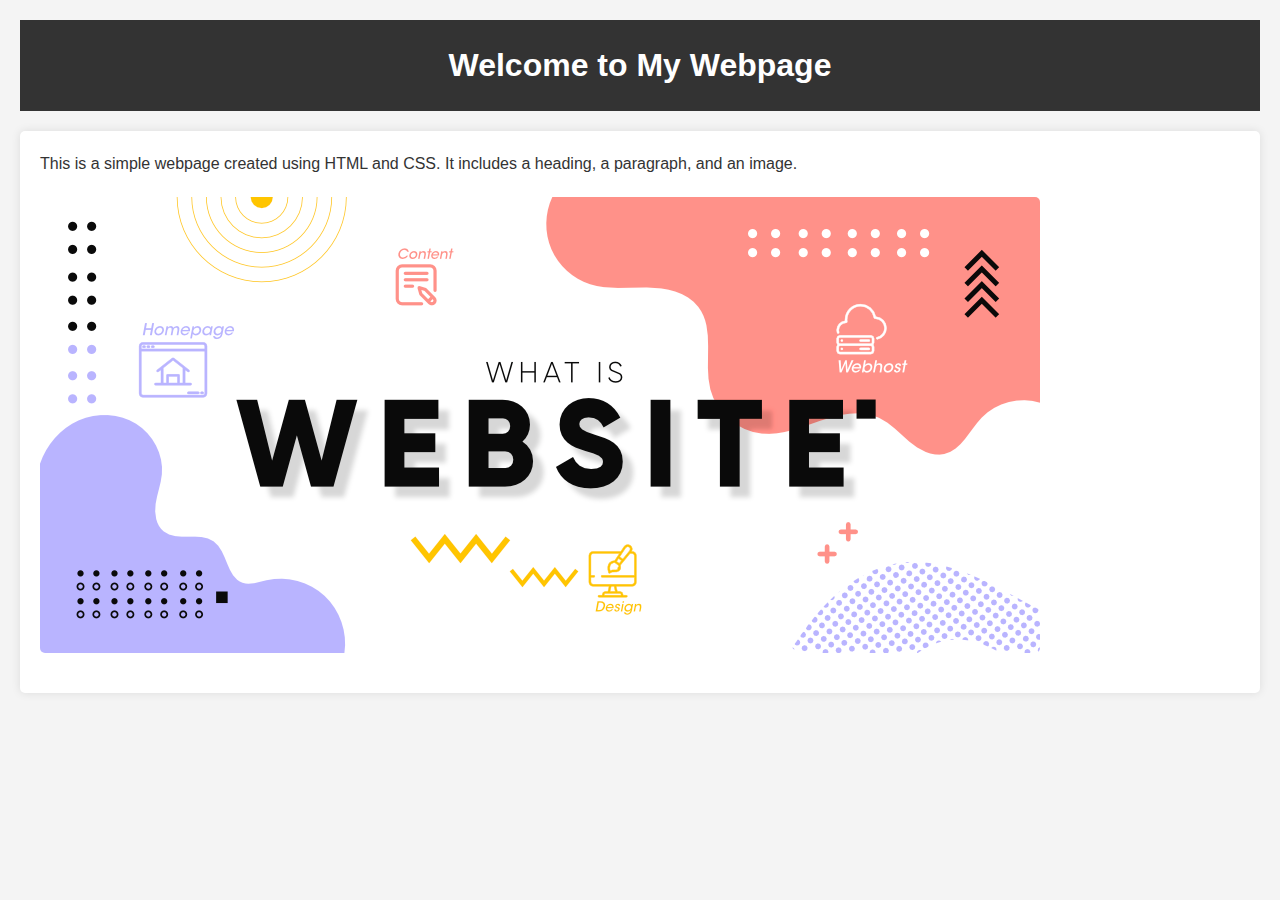
<file: level-1/task-1/index.html>
<!DOCTYPE html>
<html lang="en">
<head>
    <meta charset="UTF-8">
    <meta name="viewport" content="width=device-width, initial-scale=1.0">
    <title>Simple Webpage</title>
    <link rel="stylesheet" href="styles.css">
</head>
<body>
    <header>
        <h1>Welcome to My Webpage</h1>
    </header>
    <main>
        <p>This is a simple webpage created using HTML and CSS. It includes a heading, a paragraph, and an image.</p>
        <img src="image.png" alt="Example Image">
    </main>
</body>
</html>
</file>
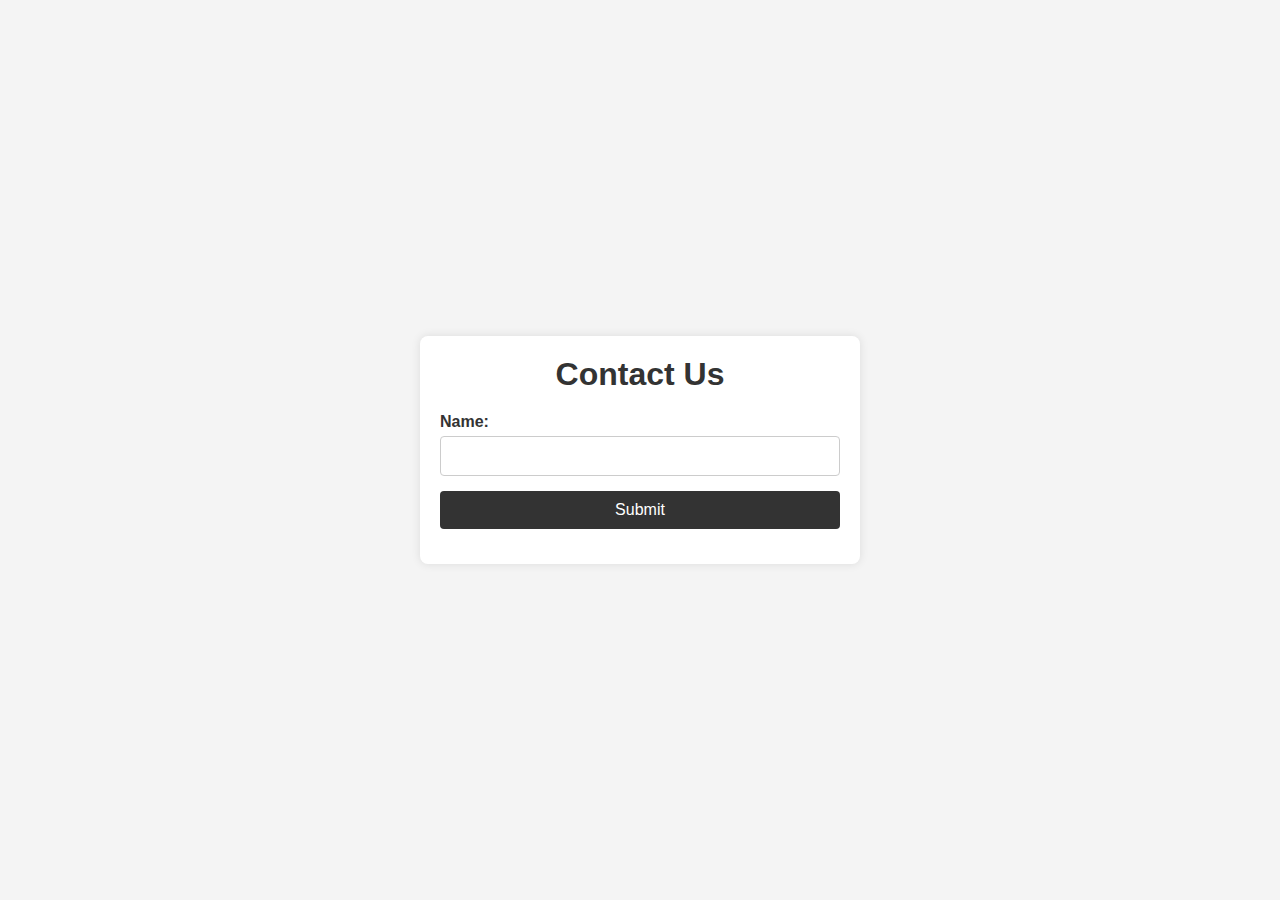
<file: level-1/task-2/index.html>
<!DOCTYPE html>
<html lang="en">
<head>
    <meta charset="UTF-8">
    <meta name="viewport" content="width=device-width, initial-scale=1.0">
    <title>Basic Form</title>
    <link rel="stylesheet" href="styles.css">
</head>
<body>
    <div class="form-container">
        <h1>Contact Us</h1>
        <form action="#" method="post">
            <div class="form-group">
                <label for="name">Name:</label>
                <input type="text" id="name" name="name" required>
            </div>
            <div class="form-group">
                <button type="submit">Submit</button>
            </div>
        </form>
    </div>
</body>
</html>
</file>
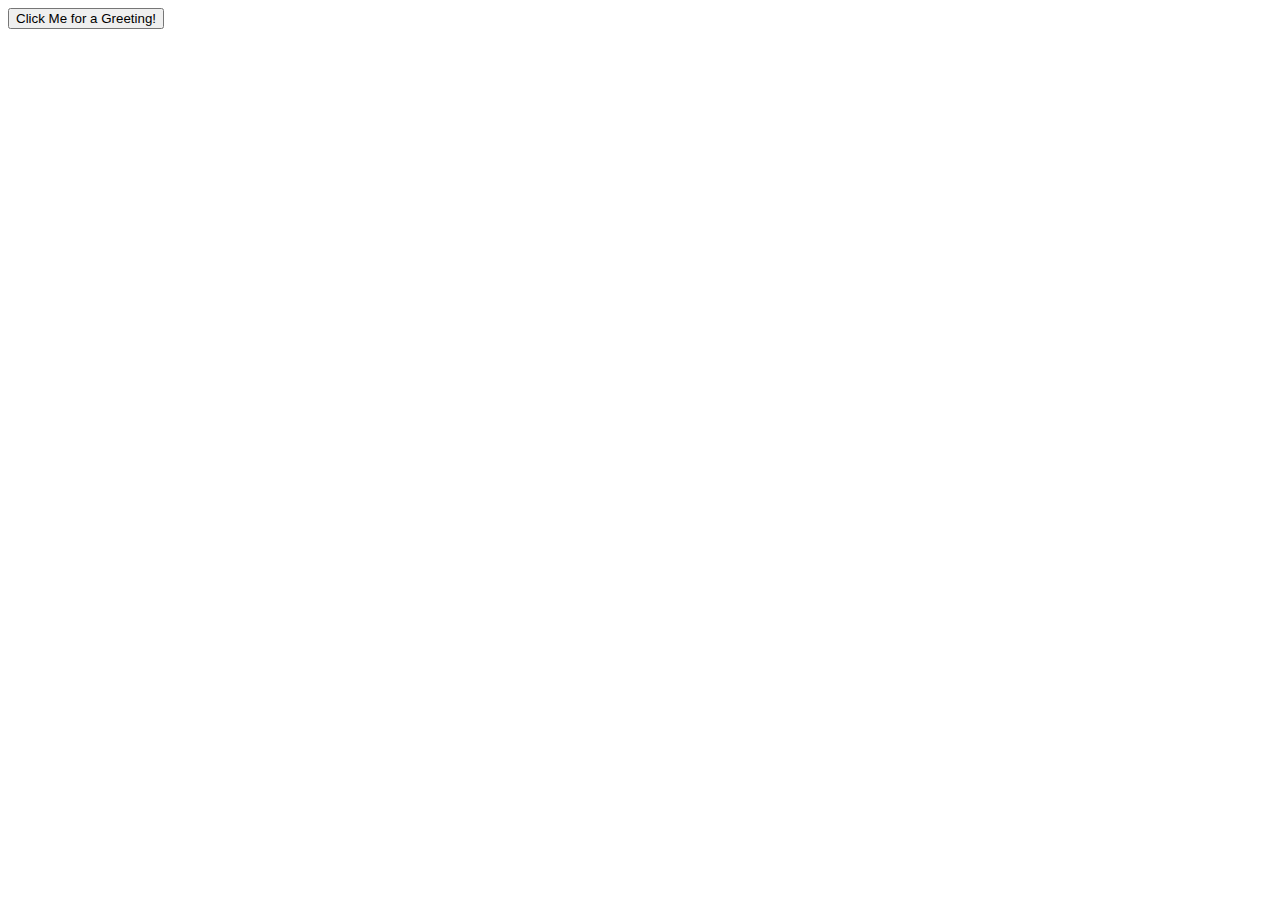
<file: level-1/task-5/index.html>
<!DOCTYPE html>
<html lang="en">
<head>
    <meta charset="UTF-8">
    <meta name="viewport" content="width=device-width, initial-scale=1.0">
    <title>Greeting Alert</title>
    <script src="app.js"></script>
</head>
<body>

    <button id="greetButton">Click Me for a Greeting!</button>

</body>
</html>
</file>
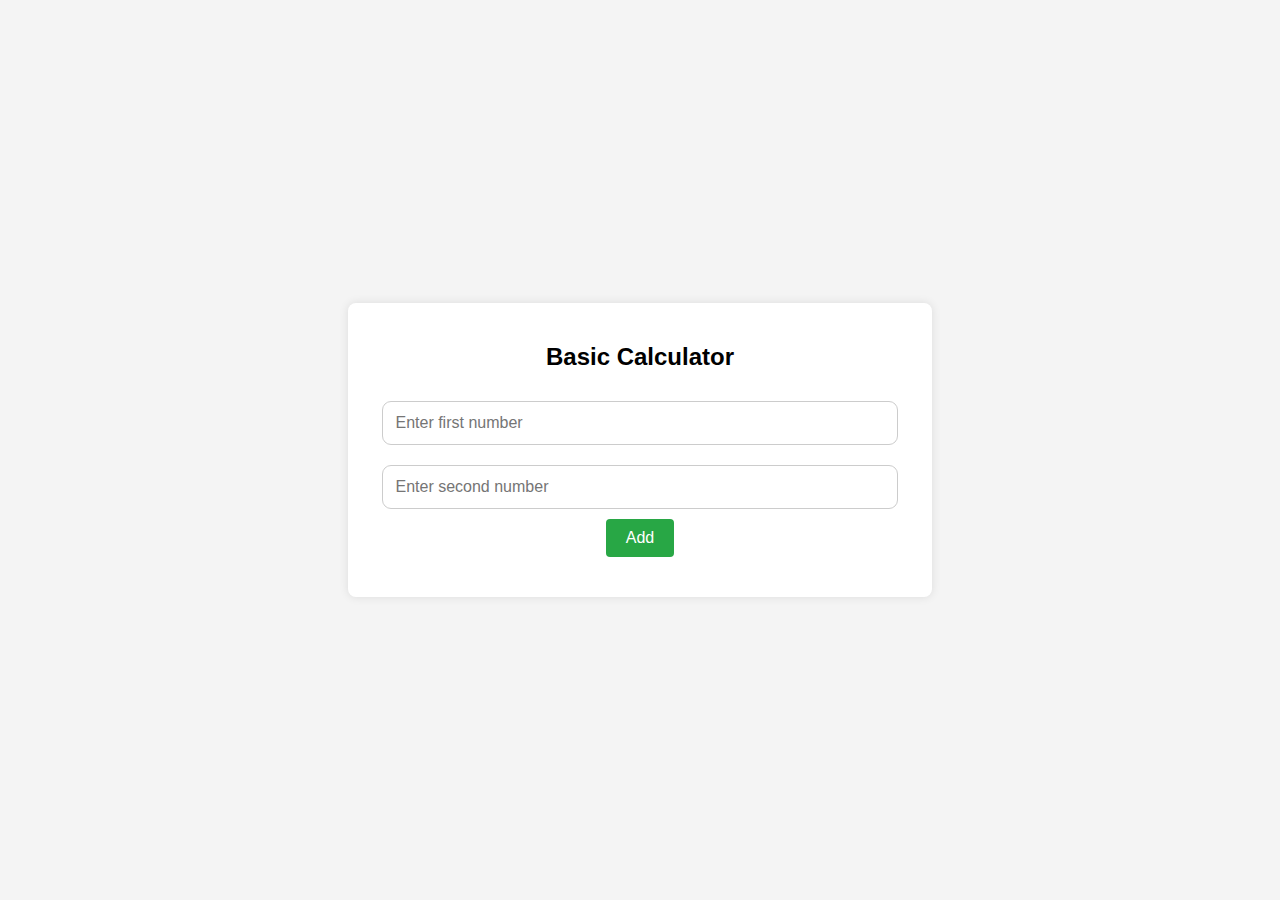
<file: level-1/task-6/index.html>
<!DOCTYPE html>
<html lang="en">
<head>
    <meta charset="UTF-8">
    <meta name="viewport" content="width=device-width, initial-scale=1.0">
    <title>Basic Calculator</title>
    <link rel="stylesheet" href="styles.css">
    <script src="app.js"></script>
</head>
<body>

    <div class="calculator">
        <h2>Basic Calculator</h2>
        <input type="number" id="num1" placeholder="Enter first number">
        <input type="number" id="num2" placeholder="Enter second number">
        <button id="calculateButton">Add</button>
        <div class="result" id="result"></div>
    </div>

    

</body>
</html>
</file>
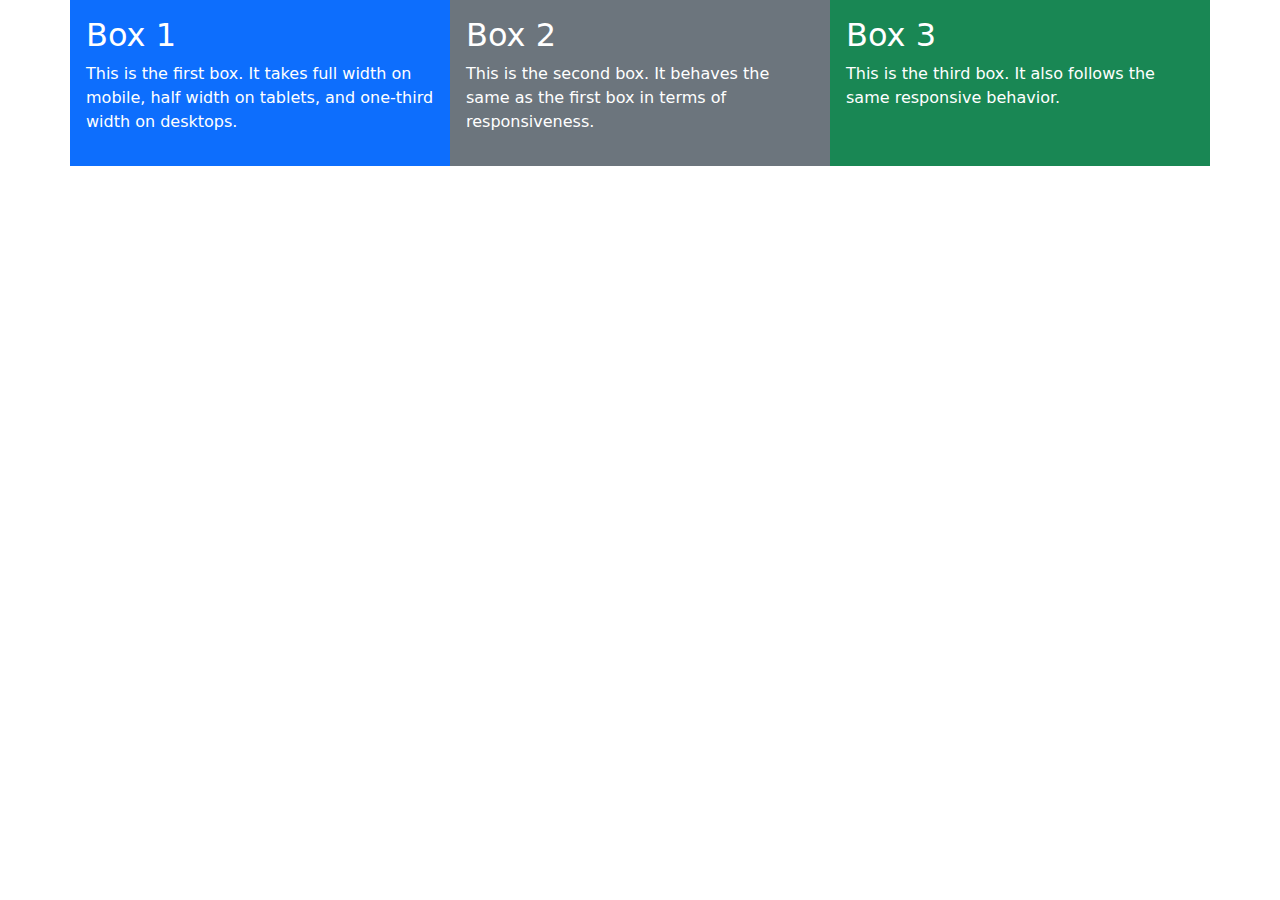
<file: level-2/task-1/index.html>
<!DOCTYPE html>
<html lang="en">
<head>
  <meta charset="UTF-8">
  <meta name="viewport" content="width=device-width, initial-scale=1.0">
  <title>Responsive Grid Layout with Bootstrap</title>
  <!-- Bootstrap CSS -->
  <link href="https://cdn.jsdelivr.net/npm/bootstrap@5.3.0/dist/css/bootstrap.min.css" rel="stylesheet">
</head>
<body>
  <div class="container">
    <div class="row">
      <div class="col-12 col-md-6 col-lg-4 p-3 bg-primary text-white">
        <h2>Box 1</h2>
        <p>This is the first box. It takes full width on mobile, half width on tablets, and one-third width on desktops.</p>
      </div>
      <div class="col-12 col-md-6 col-lg-4 p-3 bg-secondary text-white">
        <h2>Box 2</h2>
        <p>This is the second box. It behaves the same as the first box in terms of responsiveness.</p>
      </div>
      <div class="col-12 col-md-6 col-lg-4 p-3 bg-success text-white">
        <h2>Box 3</h2>
        <p>This is the third box. It also follows the same responsive behavior.</p>
      </div>
    </div>
  </div>

  <!-- Bootstrap JS (optional, for certain components) -->
  <script src="https://cdn.jsdelivr.net/npm/bootstrap@5.3.0/dist/js/bootstrap.bundle.min.js"></script>
</body>
</html>
</file>
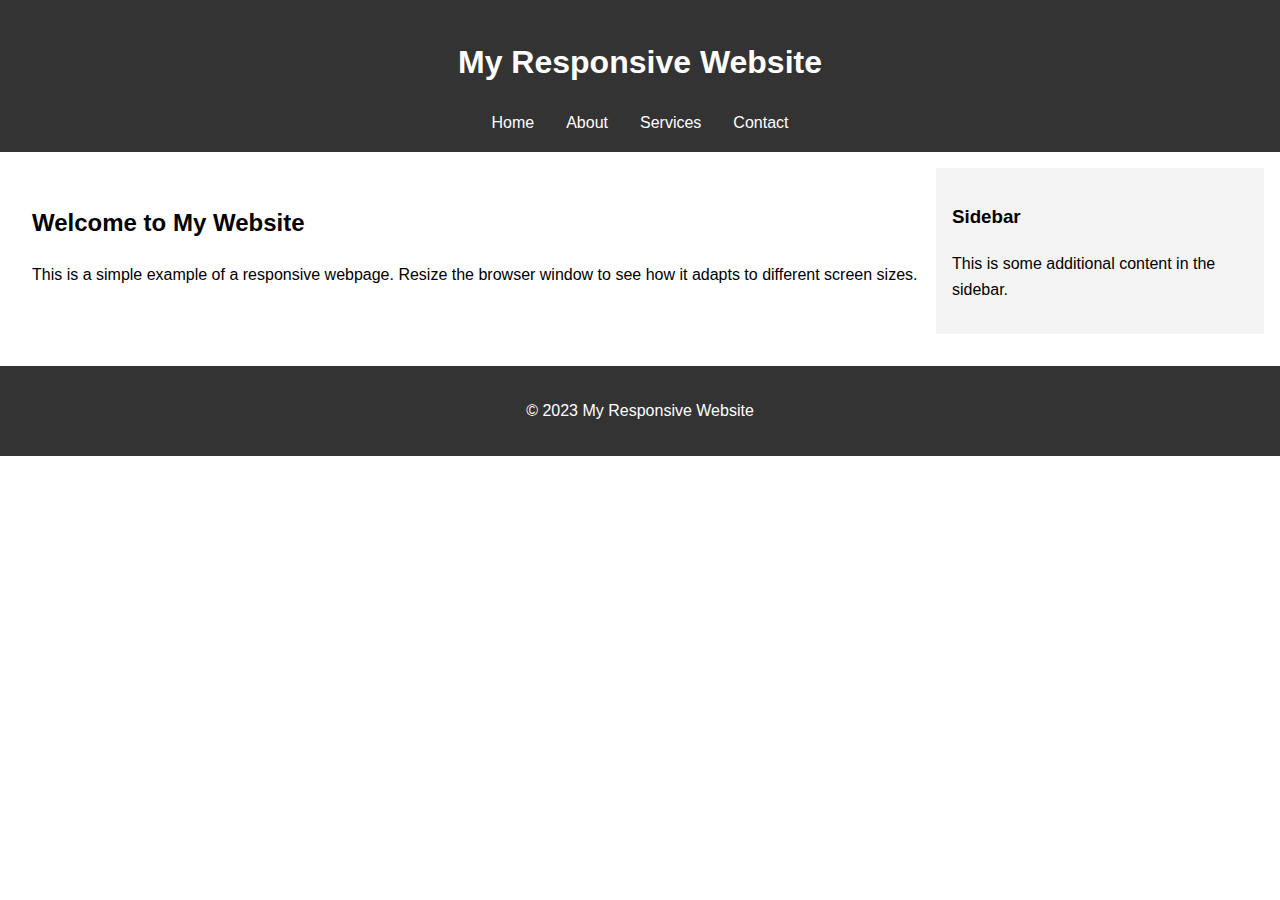
<file: level-2/task-3/index.html>
<!DOCTYPE html>
<html lang="en">
<head>
  <meta charset="UTF-8">
  <meta name="viewport" content="width=device-width, initial-scale=1.0">
  <title>Responsive Webpage</title>
  <link rel="stylesheet" href="styles.css">
</head>
<body>
  <header>
    <h1>My Responsive Website</h1>
    <nav>
      <ul>
        <li><a href="#">Home</a></li>
        <li><a href="#">About</a></li>
        <li><a href="#">Services</a></li>
        <li><a href="#">Contact</a></li>
      </ul>
    </nav>
  </header>
  <main>
    <section class="content">
      <h2>Welcome to My Website</h2>
      <p>This is a simple example of a responsive webpage. Resize the browser window to see how it adapts to different screen sizes.</p>
    </section>
    <aside class="sidebar">
      <h3>Sidebar</h3>
      <p>This is some additional content in the sidebar.</p>
    </aside>
  </main>
  <footer>
    <p>&copy; 2023 My Responsive Website</p>
  </footer>
</body>
</html>
</file>
<file: level-1/task-1/styles.css>
body,
h1,
p {
    margin: 0;
    padding: 0;
}


body {
    font-family: Arial, sans-serif;
    background-color: #f4f4f4;
    color: #333;
    line-height: 1.6;
    padding: 20px;
}


header {
    background-color: #333;
    color: #fff;
    padding: 20px;
    text-align: center;
}


main {
    background-color: #fff;
    padding: 20px;
    margin-top: 20px;
    border-radius: 5px;
    box-shadow: 0 0 10px rgba(0, 0, 0, 0.1);
}


img {
    max-width: 100%;
    height: auto;
    display: block;
    margin: 20px 0;
    border-radius: 5px;
}
</file>
<file: level-1/task-2/styles.css>
body,
h1,
form,
label,
input,
button {
    margin: 0;
    padding: 0;
    box-sizing: border-box;
}


body {
    font-family: Arial, sans-serif;
    background-color: #f4f4f4;
    color: #333;
    display: flex;
    justify-content: center;
    align-items: center;
    height: 100vh;
}


.form-container {
    background-color: #fff;
    padding: 20px;
    border-radius: 8px;
    box-shadow: 0 0 10px rgba(0, 0, 0, 0.1);
    width: 100%;
    max-width: 400px;
}


.form-container h1 {
    text-align: center;
    margin-bottom: 20px;
}


.form-group {
    margin-bottom: 15px;
}

.form-group label {
    display: block;
    margin-bottom: 5px;
    font-weight: bold;
}

.form-group input {
    width: 100%;
    padding: 10px;
    border: 1px solid #ccc;
    border-radius: 4px;
    font-size: 16px;
}


.form-group button {
    width: 100%;
    padding: 10px;
    background-color: #333;
    color: #fff;
    border: none;
    border-radius: 4px;
    font-size: 16px;
    cursor: pointer;
}

.form-group button:hover {
    background-color: #555;
}
</file>
<file: level-1/task-6/styles.css>
body {
    font-family: Arial, sans-serif;
    display: flex;
    justify-content: center;
    align-items: center;
    height: 100vh;
    margin: 0;
    background-color: #f4f4f4;
}
.calculator {
    background-color: #fff;
    padding: 20px;
    border-radius: 8px;
    box-shadow: 0 0 10px rgba(0, 0, 0, 0.1);
    text-align: center;
}
input[type="number"] {
    width: 90%;
    padding: 12px;
    margin: 10px 0;
    border: 1px solid #ccc;
    border-radius: 9px;
    font-size: 16px;
}
button {
    padding: 10px 20px;
    font-size: 16px;
    border: none;
    border-radius: 4px;
    background-color: #28a745;
    color: white;
    cursor: pointer;
}
button:hover {
    background-color: #218838;
}
.result {
    margin-top: 20px;
    font-size: 18px;
    font-weight: bold;
}
</file>
<file: level-2/task-3/styles.css>
/* General Styles */
body {
    font-family: Arial, sans-serif;
    margin: 0;
    padding: 0;
    line-height: 1.6;
  }
  
  header {
    background: #333;
    color: #fff;
    padding: 1rem 0;
    text-align: center;
  }
  
  nav ul {
    list-style: none;
    padding: 0;
    margin: 0;
    display: flex;
    justify-content: center;
  }
  
  nav ul li {
    margin: 0 1rem;
  }
  
  nav ul li a {
    color: #fff;
    text-decoration: none;
  }
  
  main {
    display: flex;
    flex-wrap: wrap;
    padding: 1rem;
  }
  
  .content {
    flex: 3;
    padding: 1rem;
  }
  
  .sidebar {
    flex: 1;
    padding: 1rem;
    background: #f4f4f4;
  }
  
  footer {
    background: #333;
    color: #fff;
    text-align: center;
    padding: 1rem 0;
    margin-top: 1rem;
  }
  
  /* Media Queries for Responsiveness */
  
  /* For tablets and smaller screens */
  @media (max-width: 768px) {
    nav ul {
      flex-direction: column;
      align-items: center;
    }
  
    nav ul li {
      margin: 0.5rem 0;
    }
  
    main {
      flex-direction: column;
    }
  
    .content, .sidebar {
      flex: 1 1 100%;
    }
  }
  
  /* For mobile phones */
  @media (max-width: 480px) {
    header h1 {
      font-size: 1.5rem;
    }
  
    nav ul li a {
      font-size: 0.9rem;
    }
  
    .content h2 {
      font-size: 1.2rem;
    }
  
    .sidebar h3 {
      font-size: 1.1rem;
    }
  }
</file>
